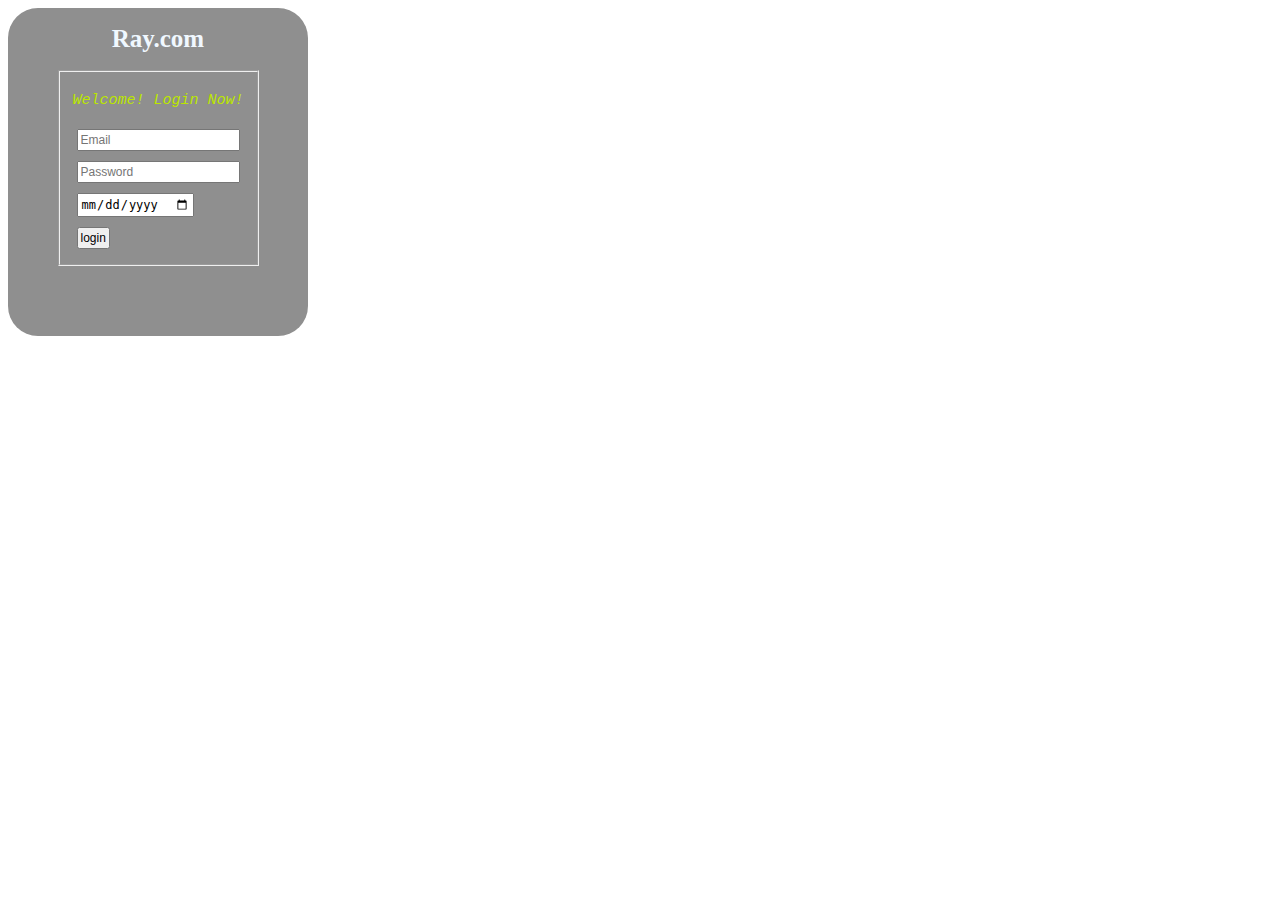
<file: task_01/1.html>
<!DOCTYPE html>
<html lang="en">

<head>
    <meta charset="UTF-8">
    <meta http-equiv="X-UA-Compatible" content="IE=edge">
    <meta name="viewport" content="width=device-width, initial-scale=1.0">
    <link rel="stylesheet" href="style/login_page_style.css">
    <title>Document</title>
</head>

<body>

    <!--main_section-->
    <section class="main_section">
        <!--div_1-->
        <div class="div_1">
            <h1 class="div_1_h1">Ray.com</h1>
        </div>
        
        <!--div_2-->
        <div class="div_2">
            <fieldset>
                <p class="div_2_text_1">Welcome! Login Now!</p>
                <input type="email" placeholder="Email"><br>
                <input type="password" placeholder="Password"><br>
                <input type="date" placeholder="Birthday"><br>
                <input type="button" value="login"><br>
            </fieldset>
        </div>
    </section>

</body>

</html>
</file>
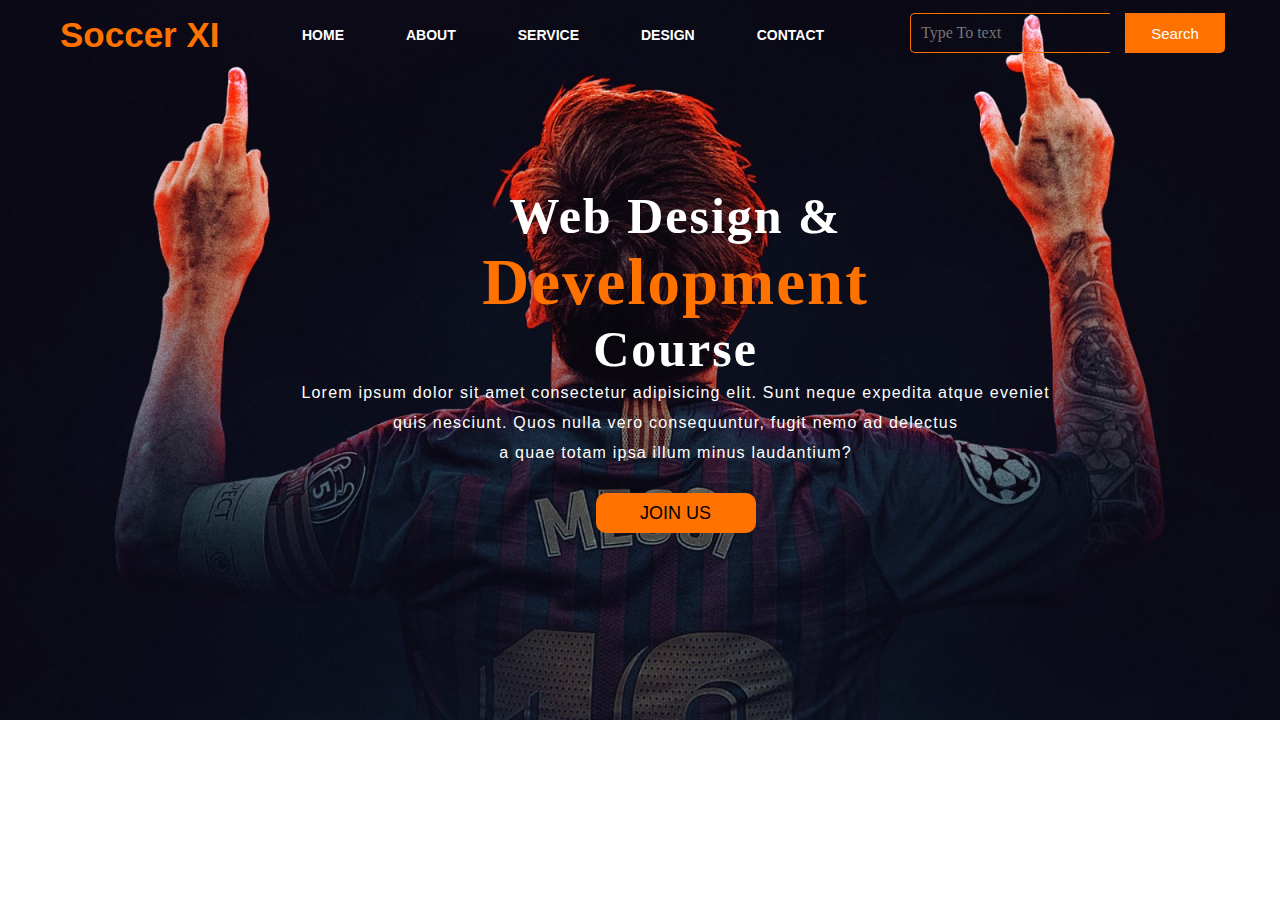
<file: task_02/1.html>
<!DOCTYPE html>
<html lang="en">
<head>
    <meta charset="UTF-8">
    <meta http-equiv="X-UA-Compatible" content="IE=edge">
    <meta name="viewport" content="width=device-width, initial-scale=1.0">
    <link rel="stylesheet" href="style/new.css">

    <title>Document</title>
</head>
<body>
    <!--main_div-->
    <div class="main_div">
        <img src="messi.jpg" alt="Snow" style="width:100%;">
        
        <div class="navbar">
            <div class="icon">
                <h2 class="logo">Soccer XI</h2>
            </div>
        
            <div class="menu">
                <ul>
                    <li><a href="#">HOME</a></li>
                    <li><a href="#">ABOUT</a></li>
                    <li><a href="#">SERVICE</a></li>
                    <li><a href="#">DESIGN</a></li>
                    <li><a href="#">CONTACT</a></li>
                </ul>
            </div>

            <div class="search">
                <input class="srch" type="search" name="" placeholder="Type To text">
                <a href="#"> <button class="btn">Search</button></a>
            </div>
            
        </div>

        <div class="content">
            <h1>Web Design & <br><span>Development</span> <br>Course</h1>
            <p class="par">Lorem ipsum dolor sit amet consectetur adipisicing elit. Sunt neque
                expedita atque eveniet <br> quis nesciunt. Quos nulla vero consequuntur, fugit nemo ad delectus
                <br> a quae totam ipsa illum minus laudantium?
            </p>
        
            <button class="cn"><a href="#">JOIN US</a></button>
        
        </div>

    </div>

</body>
</html>
</file>
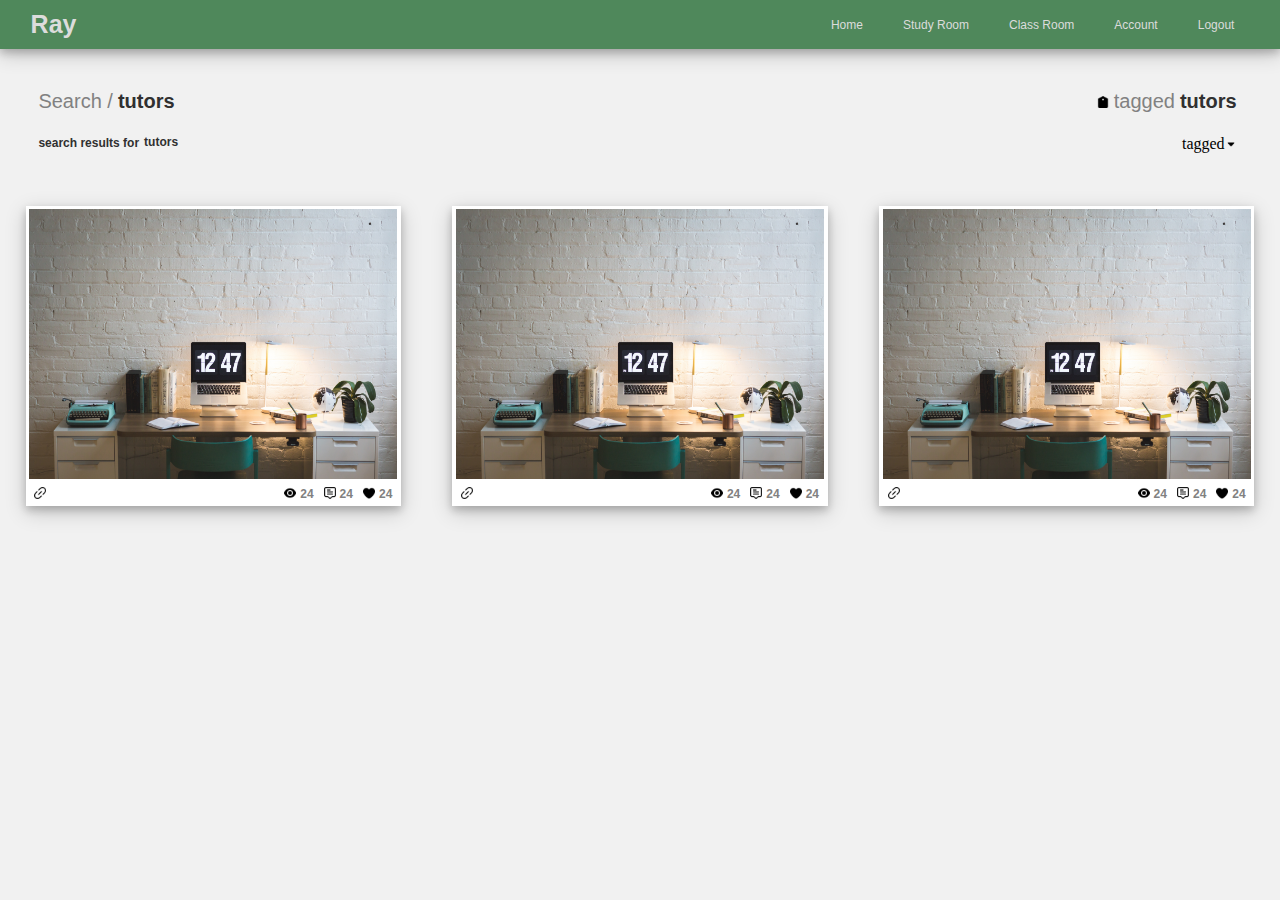
<file: task_03/1.html>
<!DOCTYPE html>
<html lang="en">
<head>
    <meta charset="UTF-8">
    <meta http-equiv="X-UA-Compatible" content="IE=edge">
    <meta name="viewport" content="width=device-width, initial-scale=1.0">
    <link rel="stylesheet" href="style/style.css">
    <title>Document</title>
</head>
<body>

    <!--main_section-->
    <section class="main_section">

        <!--section_1-->
        <section class="section_1">
            <div>
                Ray
            </div>

            <ul>
                <li>Home</li>
                <li>Study Room</li>
                <li>Class Room</li>
                <li>Account</li>
                <li>Logout</li>
            </ul>

        </section>

        <!--section_2-->
        <section class="section_2">
            
            <!--div_1-->
            <div class="div_1">
                <div class="text_1">Search / </div>
                <div class="text_2">tutors </div>
            </div>

            <!--div_2-->
            <div class="div_2">
                <img src="icon/tagged.png">
                <div class="text_1">tagged </div>
                <div class="text_2">tutors </div>
            </div>
        
        </section>

        <!--section_3-->
        <section class="section_3">
        
            <!--div_1-->
            <div class="div_1">
                <div class="text_1">search results for </div>
                <div class="text_2">tutors </div>
            </div>
        
            <!--div_2-->
            <div class="div_2">
                <div class="text_1">tagged </div>
                <img src="icon/drop_down.png">
            </div>
        
        </section>

        <!--section_4-->
        <section class="section_4">
        
            <!--div_item-->
            <div class="div_item">
                <img class="main_photo" src="photo/bg_1.jpg">
                <div class="content_part">
                    <div class="cn_part_1">
                        <img class="icon" src="icon/link.png">
                    </div>

                    <div class="cn_part_2">
                        <img class="icon" src="icon/eye.png">
                        <span class="text">24</span>

                        <img class="icon" src="icon/comment.png">
                        <span class="text">24</span>

                        <img class="icon" src="icon/heart.png">
                        <span class="text">24</span>
                    </div>

                </div>
            </div>


            <!--div_item-->
            <div class="div_item">
                <img class="main_photo" src="photo/bg_1.jpg">
                <div class="content_part">
                    <div class="cn_part_1">
                        <img class="icon" src="icon/link.png">
                    </div>
            
                    <div class="cn_part_2">
                        <img class="icon" src="icon/eye.png">
                        <span class="text">24</span>
            
                        <img class="icon" src="icon/comment.png">
                        <span class="text">24</span>
            
                        <img class="icon" src="icon/heart.png">
                        <span class="text">24</span>
                    </div>
            
                </div>
            </div>

            <!--div_item-->
            <div class="div_item">
                <img class="main_photo" src="photo/bg_1.jpg">
                <div class="content_part">
                    <div class="cn_part_1">
                        <img class="icon" src="icon/link.png">
                    </div>
            
                    <div class="cn_part_2">
                        <img class="icon" src="icon/eye.png">
                        <span class="text">24</span>
            
                        <img class="icon" src="icon/comment.png">
                        <span class="text">24</span>
            
                        <img class="icon" src="icon/heart.png">
                        <span class="text">24</span>
                    </div>
            
                </div>
            </div>
        
        </section>

    </section>
    
</body>
</html>
</file>
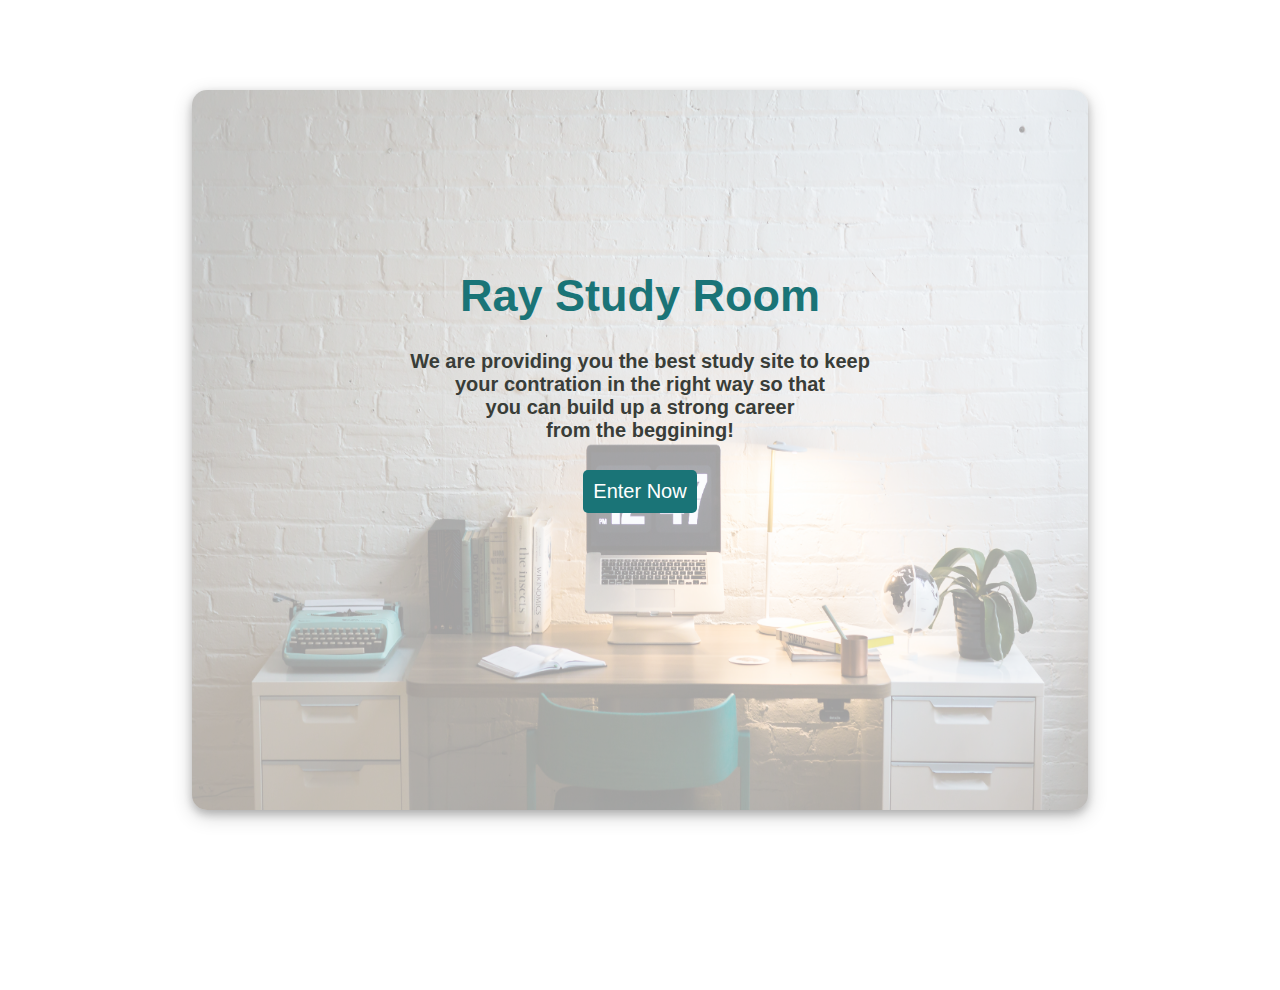
<file: task_04/1.html>
<!DOCTYPE html>
<html lang="en">
<head>
    <meta charset="UTF-8">
    <meta http-equiv="X-UA-Compatible" content="IE=edge">
    <meta name="viewport" content="width=device-width, initial-scale=1.0">
    <link rel="stylesheet" href="style/style_page_1.css">
    <title>Ray</title>
</head>
<body>

    <!--main_section-->
    <section class="main_section">

        <!--section_1-->
        <section class="section_1">
            <img src="photo/bg_1.jpg" alt="" class="background_image">
            <div class="content_part">
                <div class="text_1">Ray Study Room</div><br>
                <div class="text_2">
                    We are providing you the best study site to keep <br>
                    your contration in the right way so that <br>
                    you can build up a strong career<br>
                    from the beggining!</div><br>

                <a href="2.html"><input class="text_3" value="Enter Now" type="button"></a>
                
            </div>
        </section>


    </section>
    
</body>
</html>
</file>
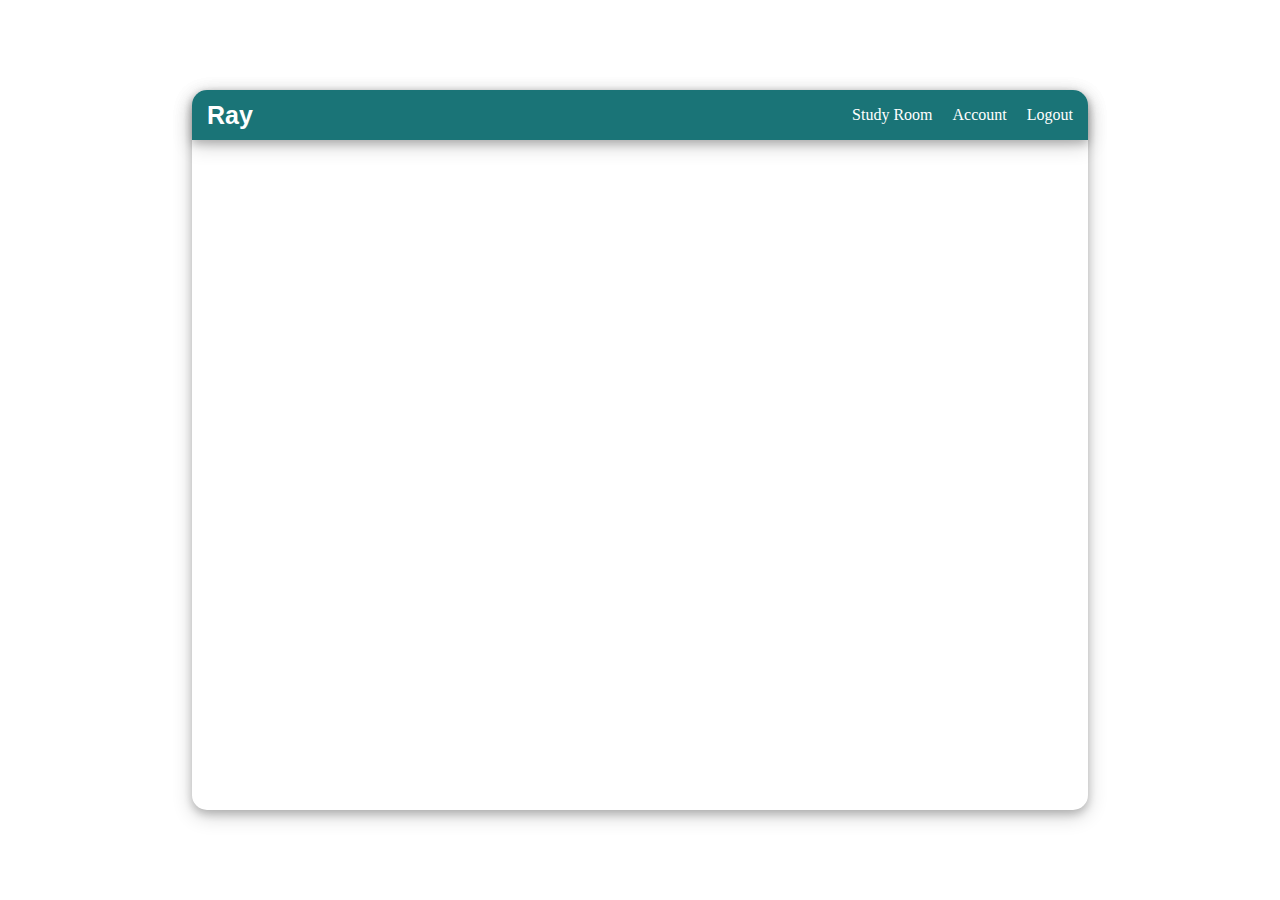
<file: task_04/2.html>
<!DOCTYPE html>
<html lang="en">

<head>
    <meta charset="UTF-8">
    <meta http-equiv="X-UA-Compatible" content="IE=edge">
    <meta name="viewport" content="width=device-width, initial-scale=1.0">
    <link rel="stylesheet" href="style/style_page_2.css">
    <title>Ray</title>
</head>

<body>

    <!--main_section-->
    <section class="main_section">

        <!--section_1-->
        <section class="section_1">
            
            <div class="toolbar">
                <div class="toolbar_icon">Ray</div>
                <ul>
                    <li>Study Room</li>
                    <li>Account</li>
                    <li>Logout</li>
                </ul>
            </div>

            
        </section>


    </section>

</body>

</html>
</file>
<file: task_01/style/login_page_style.css>
.main_section{
        width: 300px;
        height: fit-content;
        background-color: rgb(143, 143, 143);
        border-radius: 30px;
        padding-bottom: 70px;
    }

    .div_1{
        width: auto;
        justify-content: center;
        display: flex;
        
    }

    .div_1_h1{
        font-size: 25px;
        color: aliceblue;
    }

    .div_2{
        width: auto;
        justify-content: center;
        display: flex;
    }

    .div_2_text_1{
        justify-content: center;
        display: flex;
        color: rgb(187, 230, 0);
        font-size: 15px;
        font-family: 'Courier New', Courier, monospace;
        font-style: italic;
        font-weight: 400;
    }

    input{
        width: auto;
        margin: 5px;
        padding: 2px;
        font-size: 12px;
    }
</file>
<file: task_02/style/new.css>
*{
    margin: 0;
    padding: 0;
}

.main_div {
    width: 100%;
    position: relative;
    text-align: center;
    color: white;
}

.navbar {
    position: absolute;
    top: 0%;
    left: 2%;
    right: 2%;
    display: flex;
}

.navbar {
    width: 1200px;
    height: 75px;
    margin: auto;
}

.icon {
    width: 200px;
    float: left;
    height: 70px;
}

.logo {
    color: #ff7200;
    font-size: 35px;
    font-family: Arial;
    padding-left: 20px;
    float: left;
    padding-top: 10px;
    margin-top: 5px
}

.logo:hover{
    color: #ffffff;
}

.menu {
    width: 400px;
    float: left;
    height: 70px;
}

ul {
    float: left;
    display: flex;
    justify-content: center;
    align-items: center;
}

ul li {
    list-style: none;
    margin-left: 62px;
    margin-top: 27px;
    font-size: 14px;
}

ul li a {
    text-decoration: none;
    color: #fff;
    font-family: Arial;
    font-weight: bold;
    transition: 0.4s ease-in-out;
}

ul li a:hover {
    color: #ff7200;
}

.search {
    width: 330px;
    float: left;
    margin-left: 270px;
}

.srch {
    font-family: 'Times New Roman';
    width: 200px;
    height: 40px;
    background: transparent;
    border: 1px solid #ff7200;
    margin-top: 13px;
    color: #fff;
    border-right: none;
    font-size: 16px;
    float: left;
    padding: 10px;
    border-bottom-left-radius: 5px;
    border-top-left-radius: 5px;
}

.btn {
    width: 100px;
    height: 40px;
    background: #ff7200;
    border: 2px solid #ff7200;
    margin-top: 13px;
    color: #fff;
    font-size: 15px;
    border-bottom-right-radius: 5px;
    border-bottom-right-radius: 5px;
    transition: 0.2s ease;
    cursor: pointer;
}

.btn:hover {
    color: #000;
}

.btn:focus {
    outline: none;
}

.srch:focus {
    outline: none;
}

.content {
    width: 100%;
    height: auto;
    margin: auto;
    color: #fff;
    position: absolute;
    bottom: 25%;
    left: 2%;
    right: 2%;
}

.content .par {
    padding-left: 20px;
    padding-bottom: 25px;
    font-family: Arial;
    letter-spacing: 1.2px;
    line-height: 30px;
}

.content h1 {
    font-family: 'Times New Roman';
    font-size: 50px;
    padding-left: 20px;
    margin-top: 9%;
    letter-spacing: 2px;
}

.content .cn {
    width: 160px;
    height: 40px;
    background: #ff7200;
    border: none;
    margin-bottom: 10px;
    margin-left: 20px;
    font-size: 18px;
    border-radius: 10px;
    cursor: pointer;
    transition: .4s ease;

}

.content .cn a {
    text-decoration: none;
    color: #000;
    transition: .3s ease;
}

.cn:hover {
    background-color: #fff;
}

.content span {
    color: #ff7200;
    font-size: 65px
}
</file>
<file: task_03/style/style.css>
body{
    margin: 0%;
    padding: 0%;
}

.main_section{
    width: 100%;
    height: 100vh;
    background-color: rgb(241, 241, 241);
}

.section_1{
    width: auto;
    height: fit-content;
    background-color: rgb(79, 136, 91);
    box-shadow: 0 4px 8px 0 rgba(0, 0, 0, 0.2), 0 6px 20px 0 rgba(0, 0, 0, 0.19);
    position: absolute;
    top: 0%;
    left: 0%;
    right: 0%;
    display: flex;
    align-items: center;
}

.section_1 div{
    margin: 5px;
    padding: 5px;
    color: gainsboro;
    font-size: 25px;
    font-weight: 800;
    font-family: Verdana, Geneva, Tahoma, sans-serif;
    margin-left: 2%;
}

.section_1 ul{
    width: auto;
    height: fit-content;
    display: flex;
    list-style: none;
    position: absolute;
    right: 2%;
}

.section_1 li{
    height: auto;
    margin-top: 5px;
    margin-bottom: 5px;
    margin-left: 15px;
    margin-right: 15px;
    padding: 5px;
    color: gainsboro;
    font-size: 12px;
    font-family: Verdana, Geneva, Tahoma, sans-serif;
}







.section_2{
    width: auto;
    height: fit-content;
    position: absolute;
    top: 10%;
    left: 0%;
    right: 0%;
    display: flex;
    align-items: center;
}

.section_2 .div_1{
    display: flex;
    align-items: center;
    position: absolute;
    left: 3%;
    top: 3%;
}

.section_2 .div_1 .text_1{
    color: rgb(129, 129, 129);
    font-size: 20px;
    font-family: Arial, Helvetica, sans-serif;
    margin-right: 5px;
}

.section_2 .div_1 .text_2 {
    color: rgb(48, 48, 48);
    font-size: 20px;
    font-weight: 700;
    font-family: Arial, Helvetica, sans-serif;
    margin-right: 5px;
}

.section_2 .div_2 {
    display: flex;
    align-items: center;
    position: absolute;
    right: 3%;
    top: 3%;
}

.section_2 .div_2 img{
    height: 12px;
    width: 12px;
    margin-right: 5px;
}

.section_2 .div_2 .text_1 {
    color: rgb(129, 129, 129);
    font-size: 20px;
    font-family: Arial, Helvetica, sans-serif;
    margin-right: 5px;
}

.section_2 .div_2 .text_2 {
    color: rgb(48, 48, 48);
    font-size: 20px;
    font-weight: 700;
    font-family: Arial, Helvetica, sans-serif;
    margin-right: 5px;
}








.section_3 {
    width: auto;
    height: fit-content;
    position: absolute;
    top: 15%;
    left: 0%;
    right: 0%;
    display: flex;
    align-items: center;
}

.section_3 .div_1 {
    display: flex;
    align-items: center;
    position: absolute;
    left: 3%;
    top: 3%;
}

.section_3 .div_1  .text_1{
    color: rgb(48, 48, 48);
    font-size: 12px;
    font-weight: 600;
    font-family: Arial, Helvetica, sans-serif;
    margin-right: 5px;
}

.section_3 .div_1 .text_2 {
    color: rgb(48, 48, 48);
    font-size: 12px;
    font-weight: 900;
    font-family: Arial, Helvetica, sans-serif;
    margin-right: 5px;
    margin-bottom: 2px;
}

.section_3 .div_2 {
    display: flex;
    align-items: center;
    position: absolute;
    right: 3%;
    top: 3%;
}

.section_3 .div_2 img{
    height: 12px;
    width: 12px;
    margin-right: 5px;
}






.section_4 {
    width: auto;
    height: fit-content;
    position: absolute;
    top: 20%;
    left: 0%;
    right: 0%;
    display: flex;
    align-items: center;
}

.section_4 .div_item {
    width: 400px;
    height: 300px;
    background-color: white;
    box-shadow: 0 4px 8px 0 rgba(0, 0, 0, 0.2), 0 6px 20px 0 rgba(0, 0, 0, 0.19);
    margin: 2%;
}

.section_4 .div_item .main_photo {
    width: 98%;
    height: 90%;
    padding: 1%;
    display: flex;
}

.section_4 .div_item .content_part {
    width: 100%;
    height: fit-content;
    display: flex;
}

.section_4 .div_item .content_part .cn_part_1 {
    display: flex;
    padding: 1%;
    margin-right: auto;
}

.section_4 .div_item .content_part .icon {
    height: 12px;
    width: 12px;
    margin-left: 5px;
    margin-right: 2px;
}

.section_4 .div_item .content_part .cn_part_2 {
    display: flex;
    padding: 1%;
    margin-left: auto;
}

.section_4 .div_item .content_part .cn_part_2 .text {
    color: rgb(129, 129, 129);
    font-size: 12px;
    font-weight: 700;
    font-family: Arial, Helvetica, sans-serif;
    margin-left: 2px;
    margin-right: 5px;
}
</file>
<file: task_04/style/style_page_1.css>
body{
    margin: 0%;
    padding: 0%;
}

.main_section{
    width: 100%;
    height: 100vh;
}

.main_section .section_1 {
    width: 70%;
    height: 80%;
    position: absolute;
    top: 10%;
    bottom: 10%;
    left: 15%;
    right: 15%;
    box-shadow: 0 4px 8px 0 rgba(0, 0, 0, 0.2), 0 6px 20px 0 rgba(0, 0, 0, 0.19);
    border-radius: 15px;
}

.main_section .section_1 .background_image {
    width: 100%;
    height: 100%;
    position: absolute;
    top: 0%;
    bottom: 0%;
    left: 0%;
    right: 0%;
    border-radius: 15px;
    opacity: 0.4;
}

.main_section .section_1 .content_part {
    position: relative;
    width: 100%;
    height: 100%;
    border-radius: 15px;
    text-align: center;
    margin-top: 180px;
    margin-bottom: 180px;
}

.main_section .section_1 .content_part .text_1{
    color: rgb(26, 116, 119);
    font-size: 45px;
    font-weight: 700;
    font-family: 'Trebuchet MS', 'Lucida Sans Unicode', 'Lucida Grande', 'Lucida Sans', Arial, sans-serif;
    margin-bottom: 10px;
}

.main_section .section_1 .content_part .text_1:hover {
    color: rgb(165, 179, 46);
}

.main_section .section_1 .content_part .text_2 {
    color: rgb(57, 61, 56);
    font-size: 20px;
    font-weight: 700;
    font-family: 'Trebuchet MS', 'Lucida Sans Unicode', 'Lucida Grande', 'Lucida Sans', Arial, sans-serif;
    margin-bottom: 10px;
}

.main_section .section_1 .content_part .text_3 {
    font-size: 20px;
    font-weight: 100;
    font-family: Arial, Helvetica, sans-serif;
    outline-style: none;
    border-style: none;
    border-radius: 5px;
    background-color: rgb(26, 116, 119);
    color: rgb(255, 255, 255);
    padding: 10px;
}

.main_section .section_1 .content_part .text_3:hover {
    background-color: rgb(165, 179, 46);
    color: rgb(255, 255, 255);
    cursor: pointer;
}
</file>
<file: task_04/style/style_page_2.css>
body{
    margin: 0%;
    padding: 0%;
}

.main_section{
    width: 100%;
    height: 100vh;
}

.main_section .section_1 {
    width: 70%;
    height: 80%;
    position: absolute;
    top: 10%;
    bottom: 10%;
    left: 15%;
    right: 15%;
    box-shadow: 0 4px 8px 0 rgba(0, 0, 0, 0.2), 0 6px 20px 0 rgba(0, 0, 0, 0.19);
    border-radius: 15px;
}

.toolbar {
    background-color: rgb(26, 116, 119);
    box-shadow: 0 4px 8px 0 rgba(0, 0, 0, 0.2), 0 6px 20px 0 rgba(0, 0, 0, 0.19);
    border-top-left-radius: 15px;
    border-top-right-radius: 15px;
    padding-left: 15px;
    padding-right: 15px;
    display: flex;
    align-items: center;
}

.toolbar_icon {
    margin-right: auto;
    display: flex;
    color: white;
    font-size: 25px;
    font-family: Verdana, Geneva, Tahoma, sans-serif;
    font-weight: 600;
}

ul {
    margin-left: auto;
    list-style: none;
    display: flex;
}

li {
    margin-left: 20px;
    color: white;
}
</file>
